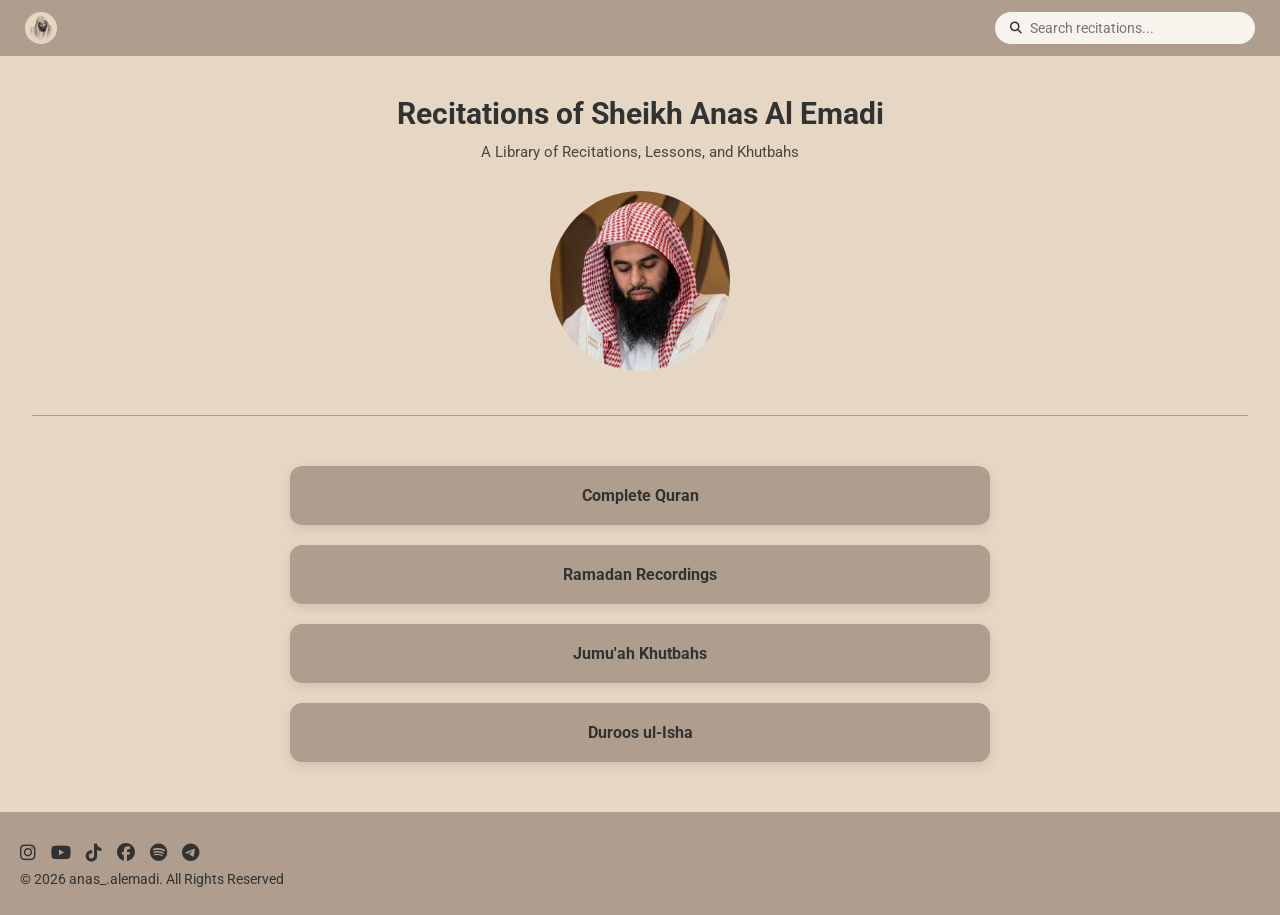
<file: index.html>
<!DOCTYPE html>
<html lang="en">
<head>
    <meta charset="UTF-8">
    <meta name="viewport" content="width=device-width, initial-scale=1.0">
    <title>Tilawah | Anas Al Emadi</title>
    <link rel="stylesheet" href="style.css">
    <link rel="stylesheet" href="https://cdnjs.cloudflare.com/ajax/libs/font-awesome/6.7.2/css/all.min.css">
</head>
<body>
    
    <header>

        <!-- Navigation Bar -->
        <nav class="navbar">

            <div class="nav-left">
                <a href="#"><img src="assets\anas-pfp.jpg" alt="Anas"></a>
            </div>

            <div class="nav-search">
                <i class="fa-solid fa-magnifying-glass"></i>
                <input type="text" placeholder="Search recitations...">
            </div>
            
        </nav>

    </header>

    <main>

        <!-- Hero Section -->
        <section class="hero">
            <div class="hero-text">
                <h1>Recitations of Sheikh Anas Al Emadi</h1>
                <p>A Library of Recitations, Lessons, and Khutbahs</p>
            </div>

            <div class="hero-pic">
                <img src="assets\hero-pic.png" alt="Sheikh Anas">
            </div>
        </section>

        <hr>

        <section class="library">

            <div class="links">
                <a href="pages/quran.html" class="card">
                    <h4>Complete Quran</h4>
                </a>

                <a href="pages/ramadan.html" class="card">
                    <h4>Ramadan Recordings</h4>
                </a>
                <a href="pages/jumuah.html" class="card">
                    <h4>Jumu'ah Khutbahs</h4>
                </a>
                <a href="pages/duroos.html" class="card">
                    <h4>Duroos ul-Isha</h4>
                </a>
            </div>

        </section>
    
    </main>

    <footer>
        <div class="social-links">
            <a href="https://www.instagram.com/anas_.alemadi" target="_blank"><i class="fa-brands fa-instagram"></i></a>
            <a href="https://youtube.com/@anas_.alemadi" target="_blank"><i class="fa-brands fa-youtube"></i></a>
            <a href="https://www.tiktok.com/@anas_.alemadi" target="_blank"><i class="fa-brands fa-tiktok"></i></a>
            <a href="https://www.facebook.com/anas.alemadii" target="_blank"><i class="fa-brands fa-facebook"></i></a>
            <a href="https://open.spotify.com/show/4SCIhXY1uaJOA1KTtBuLnr?si=qJcpWvr6SriIQe-wH5o7fw" target="_blank"><i class="fa-brands fa-spotify"></i></a>
            <a href="https://t.me/til4wah" target="_blank"><i class="fa-brands fa-telegram"></i></a>
        </div>
        <p>&copy; 2026 anas_.alemadi. All Rights Reserved</p>
    </footer>

</body>
</html>
</file>
<file: style.css>
@import url('https://fonts.googleapis.com/css2?family=Roboto:ital,wght@0,100..900;1,100..900&display=swap');

* {
    margin: 0;
    padding: 0;
    box-sizing: border-box;
    font-family: "Roboto", sans-serif;
}

body {
    background-color: #E6D7C4;
}

/* NAVIGATION BAR */
.navbar {
    display: flex;
    justify-content: space-between; /* Pushes items to opposite ends */
    align-items: center;
    padding: 12px 25px;
    background-color: #AF9E8E;
}

.nav-left {
    display: flex;
    justify-content: center;
    align-items: center;
    gap: 10px;
}

.nav-left p {
    color: #313332;
    font-size: 13px;
    font-weight: 600;
}

.nav-left img {
    display: flex;
    justify-content: center;
    align-items: center;
    height: 32px;
    border-radius: 50%;
    object-fit: cover;
}

/* NAVIGATION SEARCH BAR */
.nav-search {
    display: flex;
    align-items: center;
    background: #F7F3ED;
    padding: 8px 15px;
    border-radius: 25px;
    width: 260px;
}

.nav-search i {
    color: #313332;
    margin-right: 8px;
    font-size: 12px;
}

.nav-search input {
    border: none;
    outline: none;
    width: 100%;
    font-size: 14px;
    background: transparent;
    color: #313332;
}

/* NAVIGATION LINKS */
.nav-links {
    list-style: none;
    display: flex;
    gap: 20px;
    margin: 0;
    padding: 0;
}

.nav-links a {
    color: #313332;
    font-size: 14px;
    font-weight: 600;
    text-decoration: none;
}

.nav-links a:hover {
    color: #E6D7C4;
}

/* NAVIGATION BAR */
.hamburger {
    display: none;
    font-size: 22px;
    color: #313332;
    cursor: pointer;
}

.overlay {
    display: none;
    position: fixed;
    top: 0;
    left: 0;
    width: 100%;
    height: 100%;
    background: rgba(0, 0, 0, 0.4);
    z-index: 998;
}

.overlay.active {
    display: block;
}

@media (max-width: 768px) {
    .hamburger {
        display: block;
    }

    .nav-links {
        position: fixed;
        top: 0;
        right: -250px;
        width: 220px;
        height: 100%;
        background-color: #E6D7C4;
        flex-direction: column;
        align-items: flex-start;
        gap: 0;
        padding: 0px 0 20px;
        transition: right 0.3s ease;
        z-index: 999;
        box-shadow: -4px 0 20px rgba(0,0,0,0.3);
    }

    .nav-links.active {
        right: 0;
    }

    .nav-links li {
        width: 100%;
    }

    .nav-links a {
        display: block;
        width: 100%;
        padding: 16px 25px;
        color: #313332;
        font-size: 15px;
        border-bottom: 1px solid rgba(49, 51, 50, 0.12);
        transition: background 0.2s ease;
    }

    .nav-links a:hover {
        background: rgba(49, 51, 50, 0.08);
        color: #313332;
    }

    .sidebar-header {
        display: flex;
        justify-content: space-between;
        align-items: center;
        width: 100%;
        padding: 20px 25px;
        color: #313332;
        font-size: 16px;
        font-weight: 600;
        border-bottom: 1px solid rgba(49, 51, 50, 0.15);
    }

    .sidebar-header i {
        font-size: 18px;
        cursor: pointer;
        color: #313332;
    }
}

/* Hero Section */
.hero {
    text-align: center;
    padding: 40px 30px;
    min-height: 150px;
    display: flex;
    flex-direction: column;
    justify-content: center;
    align-items: center;
}

.hero h1 {
    font-size: 30px;
    margin-bottom: 12px;
    color: #313332;
}

.hero p {
    font-size: 15px;
    color: #474642;
    max-width: 650px;
    margin: 0 auto;
}

.hero-pic img {
    width: 180px;
    margin-top: 30px;
    border-radius: 50%;
}

/* QURAN PAGE TITLE */
.hero h1.quran-title {
    margin: 0; /* this now correctly overrides, only for the Quran page */
}

hr {
    border: none;
    height: 1px;
    background-color: #AF9E8E;
    width: 95%;
    margin: 0 auto;
}

/* QURAN SEARCH BAR */

/* Main Content */
.library {
    display: flex;
}

.links {
    display: flex;
    flex-direction: column;
    gap: 20px;
    width: 65%;
    max-width: 700px;
    margin: 50px auto;
}

.card {
    background: #AF9E8E;
    border-radius: 12px;
    padding: 20px;
    text-decoration: none;
    color: #313332;
    box-shadow: 0 4px 12px rgba(0,0,0,0.1);
    cursor: pointer;
    transition: transform .3s ease, box-shadow .3s ease;
}

.card:hover {
    transform: translateY(-3px);
    box-shadow: 0 8px 18px rgba(0,0,0,0.15);
}

.card h4 {
    display: flex;
    justify-content: center;
    align-items: center;
}

/* QURAN RECITATION CARDS */
.quran-library {
    padding: 15px 30px 60px; /* reduced top padding */
    max-width: 600px;
    margin: 0 auto;
}

.grid-container {
  display: grid;
  grid-template-columns: 1fr;
  gap: 1.5rem;
  padding: 1rem 0;
  margin-top: 0;
}

.recitation-card {
  background: #AF9E8E;
  border-radius: 12px;
  padding: 1.25rem;
  box-shadow: 0 2px 8px rgba(0, 0, 0, 0.06);
  display: flex;
  flex-direction: column;
  align-items: flex-start; /* aligns children (text, audio) to the left */
  gap: 0.75rem;
  text-align: left; /* aligns the text itself to the left */
}

.recitation-card h2 {
  font-size: 0.9rem;
  font-weight: 600;
  color: #313332;
  margin: 0;
  line-height: 1.4;
}

.recitation-card audio {
  width: 100%;
  height: 36px;
}

/* RAMADAN NIGHTS */
.year-tabs {
    display: flex;
    justify-content: center;
    gap: 15px;
    padding: 20px 0;
}

.year-btn {
    padding: 10px 25px;
    border: none;
    border-radius: 25px;
    background: transparent;
    color: #313332;
    font-size: 15px;
    font-weight: 600;
    cursor: pointer;
    border: 2px solid #AF9E8E;
    transition: background 0.2s ease, color 0.2s ease;
}

.year-btn.active {
    background: #AF9E8E;
    color: #fff;
}

.year-btn:hover {
    background: #AF9E8E;
    color: #fff;
}

@media (max-width: 600px) {
  .ramadan-grid {
    grid-template-columns: 1fr;
  }
}

/* MONTH GROUPED PAGES (Khutbah/Duroos) */
.month-group {
    margin-bottom: 20px;
}

.month-header {
    display: flex;
    justify-content: space-between;
    align-items: center;
    background: #AF9E8E;
    color: #313332;
    padding: 14px 20px;
    border-radius: 10px;
    cursor: pointer;
    font-weight: 600;
    font-size: 16px;
    margin-bottom: 10px;
}

.month-grid {
    display: grid;
    grid-template-columns: repeat(2, 1fr);
    gap: 1.25rem;
    margin-bottom: 10px;
}

@media (max-width: 600px) {
    .month-grid {
        grid-template-columns: 1fr;
    }
}

.entry-meta {
    font-size: 0.8rem;
    color: #474642;
    margin: 4px 0;
}

.entry-surahs, .entry-location {
    font-size: 0.8rem;
    color: #474642;
    margin: 2px 0;
}

.audio-label {
    font-size: 0.75rem;
    font-weight: 600;
    color: #313332;
    margin-top: 8px;
    margin-bottom: 2px;
}

/* Footer - SOCIAL LINKS */
.social-links {
    display: flex;
    gap: 15px;
    margin-top: 10px;
}

.social-links a {
    color: #313332;
    font-size: 18px;
    transition: color 0.2s ease;
}

.social-links a:hover {
    color: #E6D7C4;
}

/* FOOTER TEXT */
footer {
    background-color: #AF9E8E;
    color: #313332;
    text-align: left;
    padding: 20px 20px;
}

footer p {
    margin: 8px 0;
    font-size: 14px;
}
</file>
